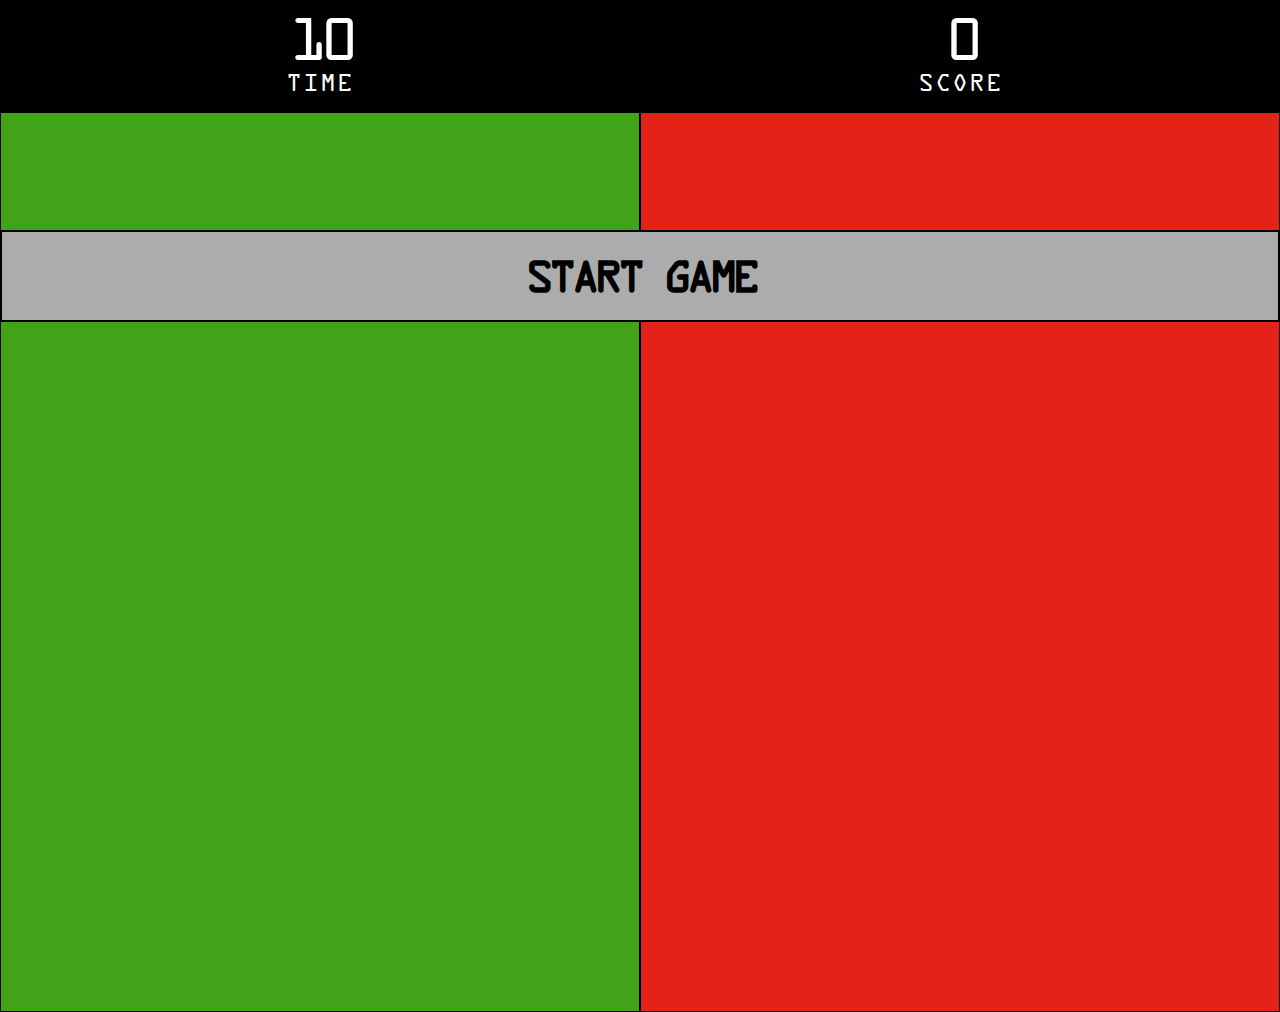
<file: www/solution.html>
<!DOCTYPE html>
<html>
<head>
    <meta charset="utf-8">
    <meta http-equiv="X-UA-Compatible" content="IE=edge">
    <meta content='width=device-width, initial-scale=1.0, maximum-scale=1.0, user-scalable=no' name='viewport' />
    <title>GMG</title>
    <link rel="apple-touch-icon" href="img/icon.png" />
    <link rel="stylesheet" href="style/style.css">
    <script src="js/jquery-2.1.3.min.js"></script>
    <script src="js/jquery.mobile.custom-1.4.3.min.js"></script>
</head>
<body>
    <div class="container">
        <div class="meta-left"><span class="time">10</span><span class="title"><a href="index.html">time</a></span></div>
        <div class="meta-right"><span class="score">0</span><span class="title">score</span></div>
        <div class="end"><span class="final"></span><span class="high"></span></div>
        <div class="play"><img class="play" src="img/play.png" /></div>
        <div class="begin"><span class="final">Start Game</span></div>
        <div class="left green"></div>
        <div class="right red"></div>
    </div>
</body>
<script type="text/javascript" src="js/solution.js"></script>
</html>
</file>
<file: www/style/style.css>
@font-face {
    font-family: data;
    src: url('../fonts/data-webfont.eot'),
         url('../fonts/data-webfont.eot?#iefix') format('embedded-opentype'),
         url('../fonts/data-webfont.woff2') format('woff2'),
         url('../fonts/data-webfont.woff') format('woff'),
         url('../fonts/data-webfont.ttf') format('truetype'),
         url('../fonts/data-webfont.svg#256_bytesregular') format('svg');
    font-weight: normal;
    font-style: normal;

}
html, body, div, span, applet, object, iframe,
h1, h2, h3, h4, h5, h6, p, blockquote, pre,
a, abbr, acronym, address, big, cite, code,
del, dfn, em, img, ins, kbd, q, s, samp,
small, strike, strong, sub, sup, tt, var,
b, u, i, center,
dl, dt, dd, ol, ul, li,
fieldset, form, label, legend,
table, caption, tbody, tfoot, thead, tr, th, td,
article, aside, canvas, details, embed, 
figure, figcaption, footer, header, hgroup, 
menu, nav, output, ruby, section, summary,
time, mark, audio, video {
    margin: 0;
    padding: 0;
    border: 0;
    font-size: 100%;
    font: inherit;
    vertical-align: baseline;
}
/* HTML5 display-role reset for older browsers */
article, aside, details, figcaption, figure, 
footer, header, hgroup, menu, nav, section {
    display: block;
}
html {
    background-color: black !important;
}
body {
    background-color: black !important;
    line-height: 1;
    overflow: hidden;
    font-family: data;
}
ol, ul {
    list-style: none;
}
blockquote, q {
    quotes: none;
}
blockquote:before, blockquote:after,
q:before, q:after {
    content: '';
    content: none;
}
table {
    border-collapse: collapse;
    border-spacing: 0;
}

html {
    height:100%;
    width:100%;
}
body {
    min-width:100%;
    min-height: 100%;
    height:100vh;
    position: relative;
}
div.container {
    min-width:100%;
    min-height: 100%;
}
div.left, div.right {
    box-sizing: border-box;
    border:1px solid #000000;
    width: 50%;
    float:left;
    height: 100vh;
    margin:0;
    padding: 0;
}
div.green {
    background-color: #41A317;
}
div.red {
    background-color: #E42217;
}
.title {
    color:white;
    font-size: .4em;
    line-height: 10px;
    display: block;
    padding-top: 4px;
    letter-spacing: 4px;
}
.time, .score {

}
div.meta-left, .meta-right {
    width: 50%;
    min-height: 100px;
    background-color: black;
    text-align: center;
    float:left;
    margin:0;
    padding:0px;
    padding-top: 12px;
    font-size: 4em;
    color: white;
}
.begin {
    position: absolute;
    border: 2px solid #000000;
    box-sizing: border-box;
    top:210px;
    left:0;
    width:100vw;
    background-color: #ACACAC;
    text-align: center;
    line-height: 80px;
    font-size: 3em;
    font-weight: bold;
    padding-top:8px;
    z-index: 07;
}
.end {
    position: absolute;
    border: 2px solid #000000;
    box-sizing: border-box;
    padding-top:8px;
    top:210px;
    left:0;
    width:100vw;
    background-color: #ACACAC;
    text-align: center;
    height: 80px;
    font-size: 3em;
    font-weight: bold;
    display: none;
    z-index: 06;
}
.high {
    text-align: center;
    font-size: .5em;
    font-weight: bold;
    display: block;
}
div.play {
    position: absolute;
    height:80px;
    top:310px;
    left:0;
    width:100%;
    text-align: center;
    display: none;
}
div.resume {
    position: absolute;
    height:80px;
    top:310px;
    left:0;
    width:100%;
    text-align: center;
    display: none;
}
div.pregame {
    position: absolute;
    height:80px;
    top:120px;
    left:0;
    width:100%;
    text-align: center;
}
div.help {
    height: 100vh;
    width:100%;
    display: none;
    padding-left:10px;
    padding-right: 30px;
}
div.help-content{
    position: absolute;
    font-family: 'verdana', sans-serif;
    width:95%;
    height: 100vh;
    text-align: left;
    padding: 15px;
    padding-top: 15px;
    background-color: #ACACAC;
    z-index: 50;
    top:0;
    left:0;
    line-height: 20px;
    color:#000000;
}
img.play {
    height:80px;
    vertical-align:middle;
    z-index: 02;
}
img.add {
    height:80px;
    vertical-align:middle;
    padding-right: 7px;
    z-index: 03;
}
img.help {
    height:80px;
    vertical-align:middle;
    margin-top: 10px;
    z-index: 04;
}
img.share {
    height:80px;
    vertical-align:middle;
    margin-top: 10px;
    z-index: 05;
}
img.leaderboard {
    height:80px;
    vertical-align:middle;
    margin-top: 10px;
    z-index: 07;
}
img.resume {
    height:80px;
    vertical-align:middle;
}
img.close {
    height:35px;
    text-align:left;
}
img.closeMB {
    height:35px;
    text-align:left;
}
a:visited, a:hover, a:link, a:active {
    color:white;
    text-decoration: none;
}
div.badge-holder {
    position: relative;
    width: 75px;
    display: inline;
    height: 75px;
}
span.badge {
    position: absolute;
    top: inherit;
    left: -10px;
    font-size: 1.1em;
    background-color: white;
    padding: 5px 10px;
    border-radius: 100px;
    font-weight: bold;
    display: inherit;
}
div.messageBox {
    font-family: 'verdana', sans-serif;
    width:70%;
    text-align: center;
    background-color:whitesmoke;
    min-height:150px;
    position: absolute;
    top: 240px;
    left: 15%;
    z-index: 999;
    display: none;
    border-radius: 10px;
    box-shadow: 2px 2px 5px #000000;
}
div.messageBox p {
    padding:20px 20px;
}
.messageBox button {
    font-size: 1.2em;
    padding-bottom:10px;
}

@media only screen and (min-device-width : 320px) and (max-device-width : 480px) {
    /* < iPhone 4s */
    div.begin {
        top:210px;
        left:0;
    }
    div.end {
        top:210px;
        left:0;
    }
    div.play {
        top:310px;
        left:0;
    }
    div.resume {
        top:310px;
        left:0;
    }
    div.pregame {
        top:120px;
        left:0;
    }
    img.play {
        height:50px;
    }
    img.add {
        height:50px;
    }
    img.help {
        height:50px;
    }
    img.share {
        height:50px;
    }
    img.leaderboard {
        height:50px;
    }
    img.resume {
        height:50px;
    }
}

@media only screen and (min-device-width : 320px) and (max-device-width : 568px) {
    /* iPhone 5 */
    div.begin {
        top:210px;
        left:0;
    }
    div.end {
        top:210px;
        left:0;
    }
    div.play {
        top:310px;
        left:0;
    }
    div.resume {
        top:310px;
        left:0;
    }
    div.pregame {
        top:120px;
        left:0;
    }
    img.play {
        height:60px;
    }
    img.add {
        height:60px;
    }
    img.help {
        height:60px;
    }
    img.share {
        height:60px;
    }
    img.leaderboard {
        height:60px;
    }
    img.resume {
        height:60px;
    }
}

@media only screen and (min-device-width : 375px) and (max-device-width : 667px) {
    /* iPhone 6 */
    div.begin {
        top:210px;
        left:0;
    }
    div.end {
        top:210px;
        left:0;
    }
    div.play {
        top:310px;
        left:0;
    }
    div.resume {
        top:310px;
        left:0;
    }
    div.pregame {
        top:120px;
        left:0;
    }
    img.play {
        height:70px;
    }
    img.add {
        height:70px;
    }
    img.help {
        height:70px;
    }
    img.share {
        height:70px;
    }
    img.leaderboard {
        height:70px;
    }
    img.resume {
        height:70px;
    }
}

@media only screen and (min-device-width : 414px) and (max-device-width : 736px) {
    /* iPhone 6plus */
    div.begin {
        top:230px;
        left:0;
    }
    div.end {
        top:230px;
        left:0;
    }
    div.play {
        top:330px;
        left:0;
    }
    div.resume {
        top:330px;
        left:0;
    }
    div.pregame {
        top:120px;
        left:0;
    }
    img.play {
        height:80px;
    }
    img.add {
        height:80px;
    }
    img.help {
        height:80px;
    }
    img.share {
        height:80px;
    }
    img.leaderboard {
        height:80px;
    }
    img.resume {
        height:80px;
    }
}
@media only screen and (min-device-width : 768px) {
    /* iPad */
    div.begin {
        top:230px;
        left:0;
    }
    div.end {
        top:230px;
        left:0;
    }
    div.play {
        top:335px;
        left:0;
    }
    div.resume {
        top:335px;
        left:0;
    }
    div.pregame {
        top:120px;
        left:0;
    }
    img.play {
        height:80px;
    }
    img.add {
        height:80px;
    }
    img.help {
        height:80px;
    }
    img.share {
        height:80px;
    }
    img.leaderboard {
        height:80px;
    }
    img.resume {
        height:80px;
    }
}
</file>
